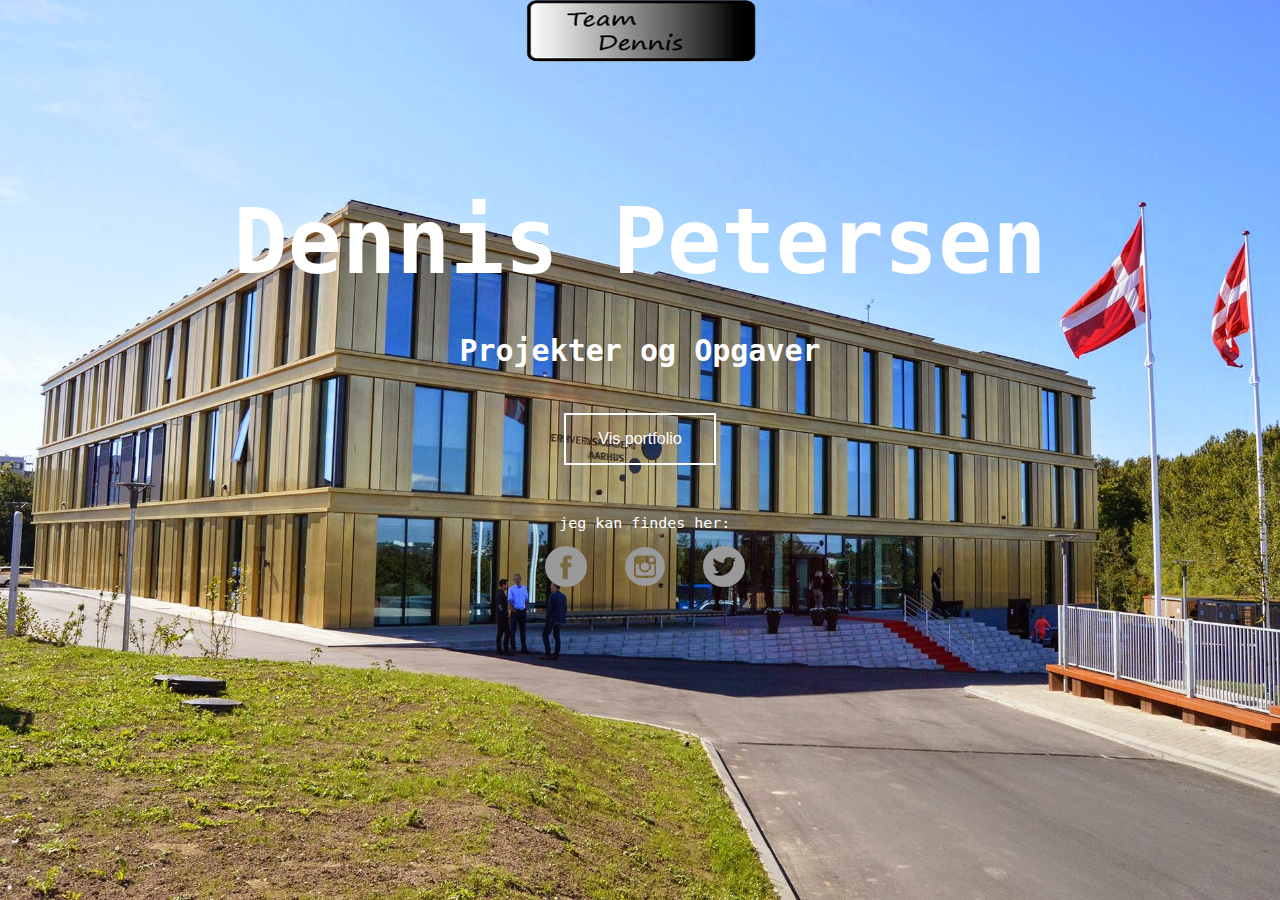
<file: index.html>
<!DOCTYPE html>
<html>

<head>
    <meta charset="utf-8">
    <meta name="viewport" content="width=device-width, initial-scale=1.0">
     <meta name="description" content= "Århus, Erhvervsakademi, Århus night, team dennis, velkommen ">
    <title>Team Dennis Portfolio</title>
    <link rel="stylesheet" type="text/css" href="css/styling.css">
</head>



<body class="forside">
    
    <nav>

    <img class=logo1 src=images/Logo%20sort%20hvid%20endelig.png alt="logo sort hvid">
    

</nav>

    <div class="container">
        <h1>Dennis Petersen</h1>

        <h2>Projekter og Opgaver</h2>
    </div>

    <div class="wrapper">
        <a href="velkommen.html"><button>Vis portfolio</button>
        </a>
    </div>

    <div class="medier">
        <p class="footertext">jeg kan findes her:<br>
            <a href="https://www.facebook.com/dennis.petersen.716" target=_blank><img src="images/fb.png" alt=facebook></a>
            <a href="https://www.instagram.com/dennispetersen96/" target=_blank><img src="images/insta.png" alt=instagram></a>
            <a href="https://twitter.com/" target="_blank"><img src="images/twitter.png" alt=twitter></a>

        </p>

    </div>



</body>

</html>
</file>
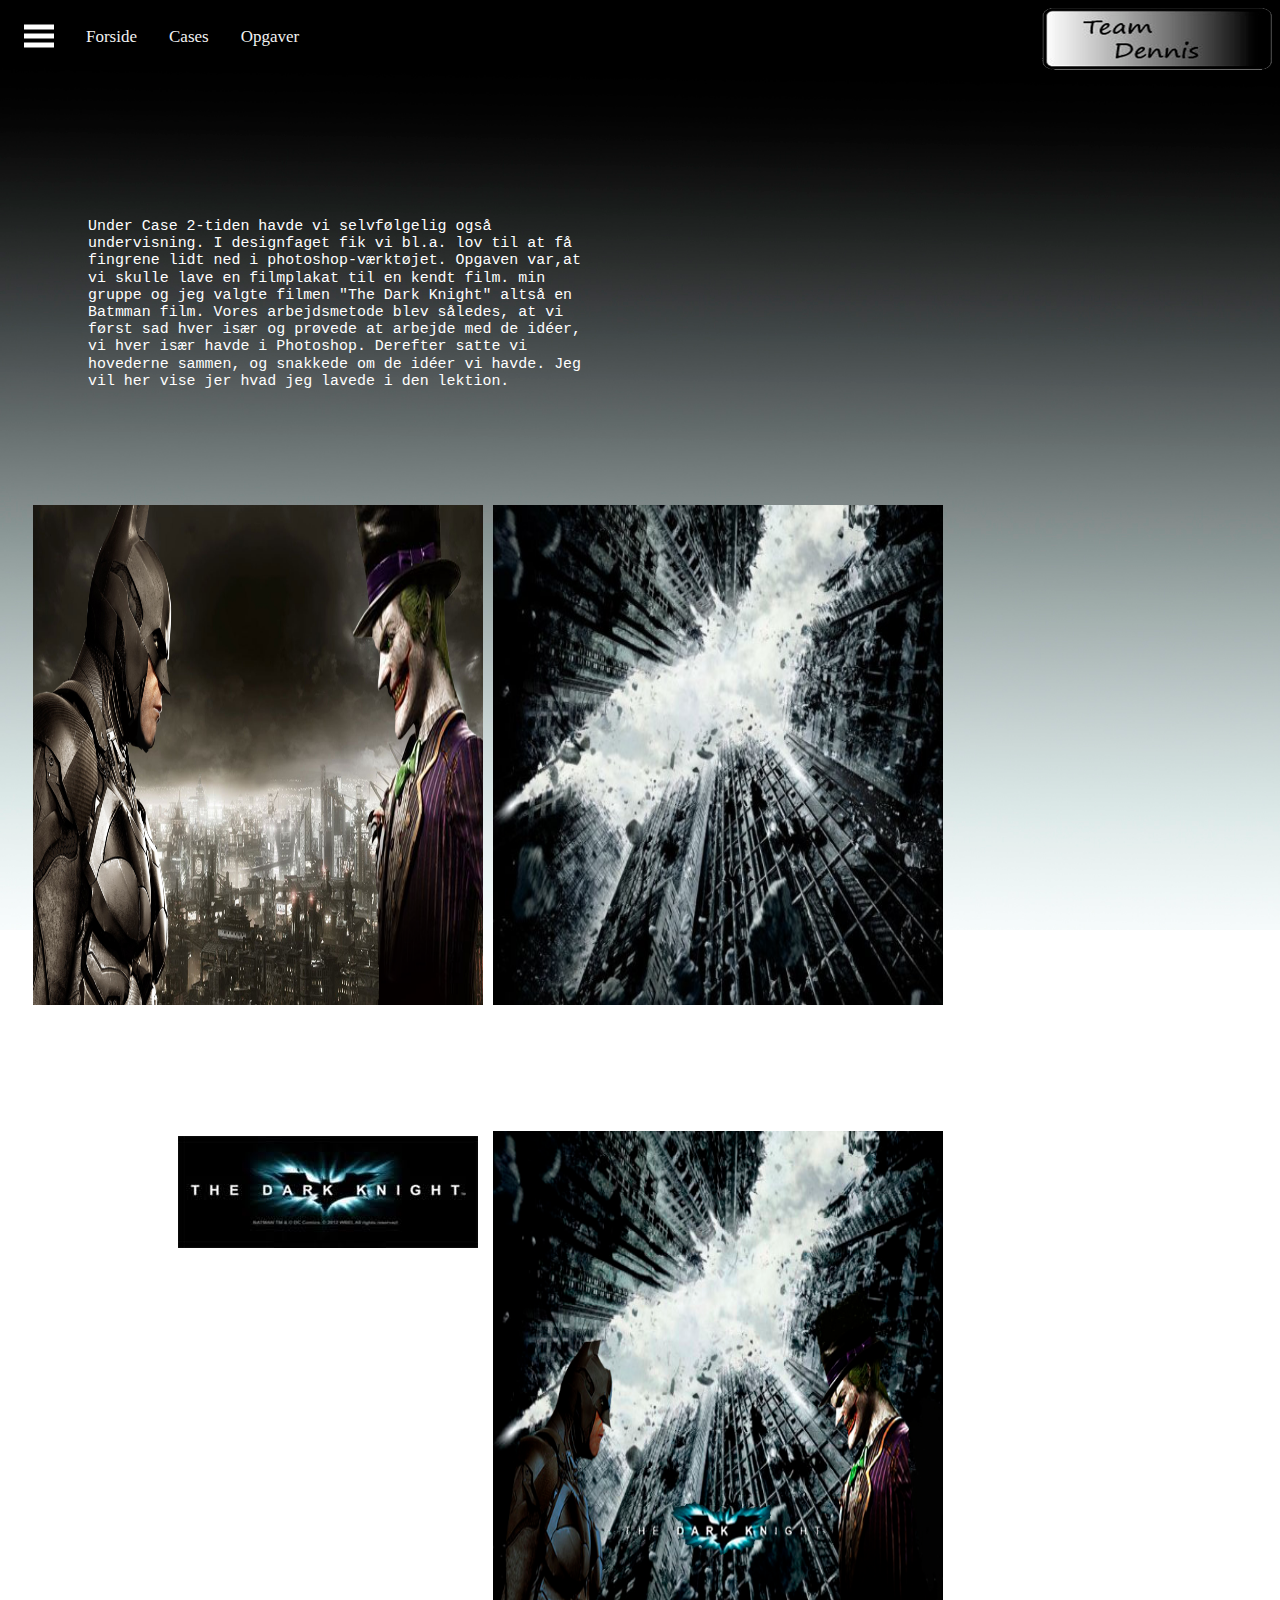
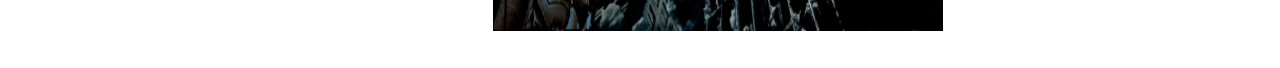
<file: filmplakat.html>
<!DOCTYPE html>

<html>

<head>
    <meta charset="utf-8">
    <meta name="viewport" content="width=device-width, initial-scale=1.0">
     <meta name="description" content= "Århus, Erhvervsakademi, Århus night, team dennis, batmna, the dark knight, plakat, film, biograf, joker, the joker, gotham ">
    <title>Team Dennis Portfolio</title>
    <link rel="stylesheet" type="text/css" href="css/styling.css">
</head>

<header>

</header>

<body class="velkommen">

  <nav class="navbar">
            
            <img class=logo2 src=images/Logo%20sort%20hvid%20endelig.png alt="logo sort hvid">
            
            <span class="open-slide">
      <a href="#" onclick="openSlideMenu()">
        <svg width="30" height="30">
            <path d="M0,5 30,5" stroke="#fff" stroke-width="5"/>
            <path d="M0,14 30,14" stroke="#fff" stroke-width="5"/>
            <path d="M0,23 30,23" stroke="#fff" stroke-width="5"/>
        </svg>
      </a>
    </span>


            <ul class="navbar-nav">
                <li><a href="index.html">Forside</a></li>
                <li><a href="#">Cases</a>
                    <ul>
                        <li><a href="streetfood.html"> Street Food</a></li>
                        <li><a href="sports.html"> Aarhus Sports</a></li>
                        <li><a href="stiften.html"> Cafe Stiften</a></li>
                    </ul>
                </li>
                <li><a>Opgaver</a>
                    <ul>
                        <li><a href="filmplakat.html">filmplakat</a></li>
                        <li><a href="tuborg.html">Tuborg</a></li>

                    </ul>
                </li>


            </ul>



        </nav>

        <div id="side-menu" class="side-nav">
        <a href="#" class="btn-close" onclick="closeSlideMenu()">&times;</a>
            <a href="index.html">forside</a>
            <a href="velkommen.html">velkommen</a>
            <a href="streetfood.html">Streetfood</a>
            <a href="sports.html">Aarhus Sports</a>
            <a href="stiften.html">Cafe Stiften</a>
            <a href="filmplakat.html">filmplakat</a>
            <a href="tuborg.html">tuborg</a>

        </div>

            
    
    <div id="main">
    
     <div> 
    <p class="skriftstreetfood"> Under Case 2-tiden havde vi selvfølgelig også undervisning. I designfaget fik vi bl.a. lov til at få fingrene lidt ned i photoshop-værktøjet. Opgaven var,at vi skulle lave en filmplakat til en kendt film.
    min gruppe og jeg valgte filmen "The Dark Knight" altså en Batmman film. Vores arbejdsmetode blev således, at vi først sad hver især og prøvede at arbejde med de idéer, vi hver især havde i Photoshop. Derefter satte vi hovederne sammen, og snakkede om de idéer vi havde. 
    Jeg vil her vise jer hvad jeg lavede i den lektion. 
        </div>
    
    
    <div class="container2">
    
        <div>
        <img class="streetfood4" src=images/batman_vs_joker_by_arkhamnatic-d9edoow.png alt="stiften1">
        </div>    
        
        <div>
        <img class="streetfood4" src="images/the-dark-knight-rises-poster-1341416943-view-0.jpg" alt= "stiften2">
        </div>
        
        <div>
        <p> Disse tre billeder ville jeg tage elementer ud fra, og derved kombinere. Resultatet ses på det sidste billede</p>
        </div>
        
        <div>
        <img class="streetfood3" src="images/The%20dark%20knight%20titel.jpg" alt="stiften3">
            
        </div>
        
        <div>
        <img class="streetfood4" src="images/the%20dark%20knight%20film%20plakat%20forslag.jpg" alt="stiften4">
        
        </div>
        
        </div>
    </div>
        
     <script>
        function openSlideMenu() {
            document.getElementById('side-menu').style.width = '250px';
            document.getElementById('main').style.marginLeft = '250px';
        }

        function closeSlideMenu() {
            document.getElementById('side-menu').style.width = '0';
            document.getElementById('main').style.marginLeft = '0';
        }

    </script>
        
</body>

</html>
</file>
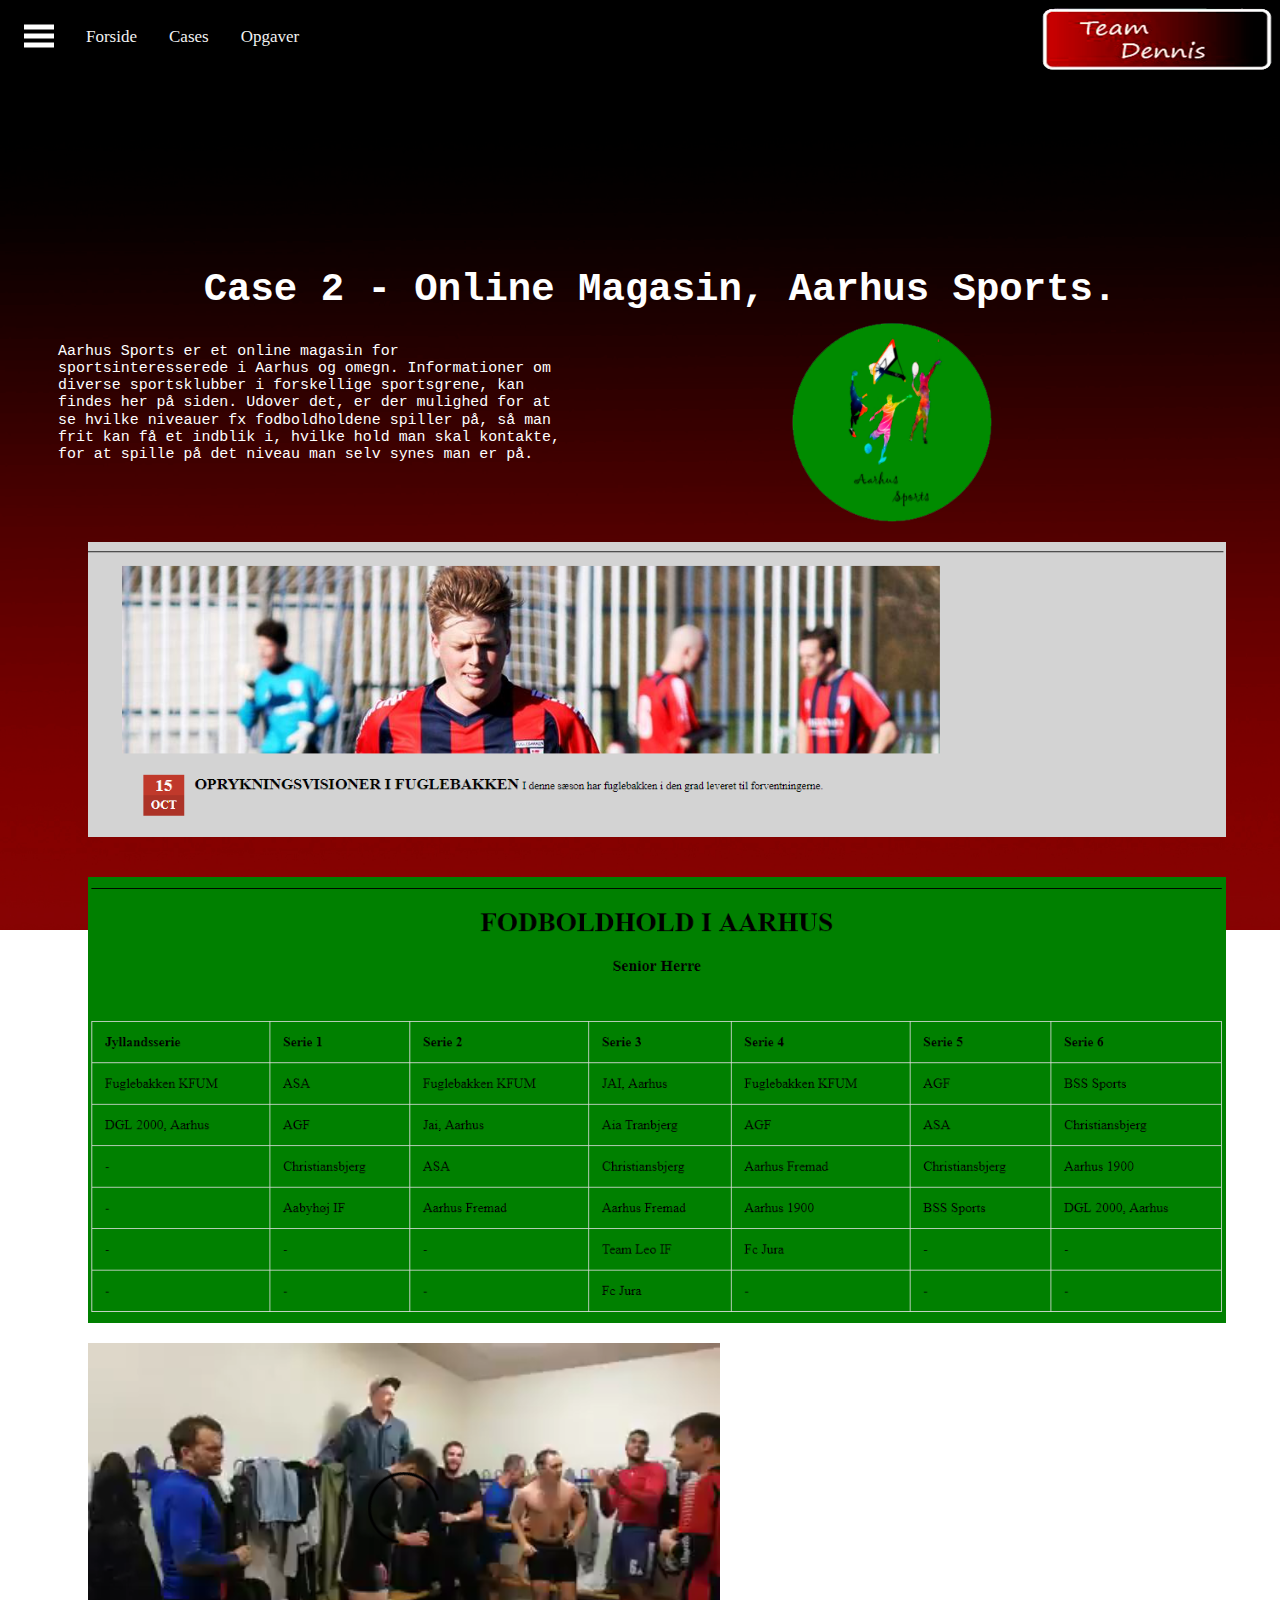
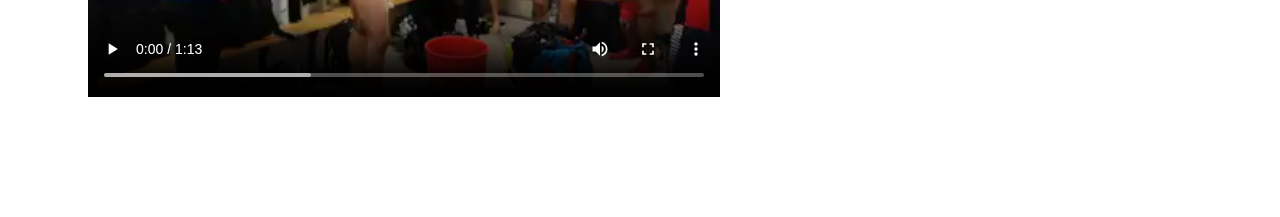
<file: sports.html>
<!DOCTYPE html>
<html>
    

<head>
    <meta charset="utf-8">
    <meta name="viewport" content="width=device-width, initial-scale=1.0">
     <meta name="description" content= "Århus, Erhvervsakademi, Århus night, team dennis, fodbold,tennis, basketball, fuglebakken, AGF, Bakken bears, serie fodbold, kontingent, skader, Aarhus Sports">
    <title>Team Dennis Portfolio</title>
    <link rel="stylesheet" type="text/css" href="css/styling.css">
</head>
    
    
    <body class="background">
    
     <nav class="navbar">
            
            <img class=logo2 src=images/logo%20r%C3%B8d%20sort%20endelig.png alt="logo sort hvid">
            
            <span class="open-slide">
      <a href="#" onclick="openSlideMenu()">
        <svg width="30" height="30">
            <path d="M0,5 30,5" stroke="#fff" stroke-width="5"/>
            <path d="M0,14 30,14" stroke="#fff" stroke-width="5"/>
            <path d="M0,23 30,23" stroke="#fff" stroke-width="5"/>
        </svg>
      </a>
    </span>


            <ul class="navbar-nav">
                <li><a href="index.html">Forside</a></li>
                <li><a href="#">Cases</a>
                    <ul>
                        <li><a href="streetfood.html"> Street Food</a></li>
                        <li><a href="sports.html"> Aarhus Sports</a></li>
                        <li><a href="stiften.html"> Cafe Stiften</a></li>
                    </ul>
                </li>
                <li><a>Opgaver</a>
                    <ul>
                        <li><a href="filmplakat.html">filmplakat</a></li>
                        <li><a href="tuborg.html">Tuborg</a></li>

                    </ul>
                </li>


            </ul>



        </nav>

        <div id="side-menu" class="side-nav">
        <a href="#" class="btn-close" onclick="closeSlideMenu()">&times;</a>
            <a href="index.html">forside</a>
            <a href="velkommen.html">velkommen</a>
            <a href="streetfood.html">Streetfood</a>
            <a href="sports.html">Aarhus Sports</a>
            <a href="stiften.html">Cafe Stiften</a>
            <a href="filmplakat.html">filmplakat</a>
            <a href="tuborg.html">tuborg</a>

        </div>



       

        <div id="main">
        
    <h1 class="overskrift2">Case 2 - Online Magasin, Aarhus Sports.</h1>
        
        
        
    <div> 
    <p> Aarhus Sports er et online magasin for sportsinteresserede i Aarhus og omegn. 
    Informationer om diverse sportsklubber i forskellige sportsgrene, kan findes 
    her på siden. 
    Udover det, er der mulighed for at se hvilke niveauer fx 
    fodboldholdene spiller på, så man frit kan få et indblik i, hvilke hold man 
    skal kontakte, for at spille på det niveau man selv synes man er på. </p>
        
        <img class="logo3" src="images/case%202%20logo.png" alt="sports logo">
        
        </div>
        
        
    
        <img class="fuglebakken" src="images/fuglebakken.PNG" alt="artikel 1">
        
        <img class="fuglebakken" src="images/fodboldhold.PNG" alt="holdoversigt">
        
        <video class=sejr controls>
        <source src=images/Fuglebakken%20sejr.mp4>
        </video>

        
        <div class="wrapper2">
        <a href="https://petersen8.github.io/home.html" target="_blank"><button>Se hele siden her</button>
        </a>
    </div>
        </div>
        
         <script>
        function openSlideMenu() {
            document.getElementById('side-menu').style.width = '250px';
            document.getElementById('main').style.marginLeft = '250px';
        }

        function closeSlideMenu() {
            document.getElementById('side-menu').style.width = '0';
            document.getElementById('main').style.marginLeft = '0';
        }

    </script>
        
    </body>
 
</html>
</file>
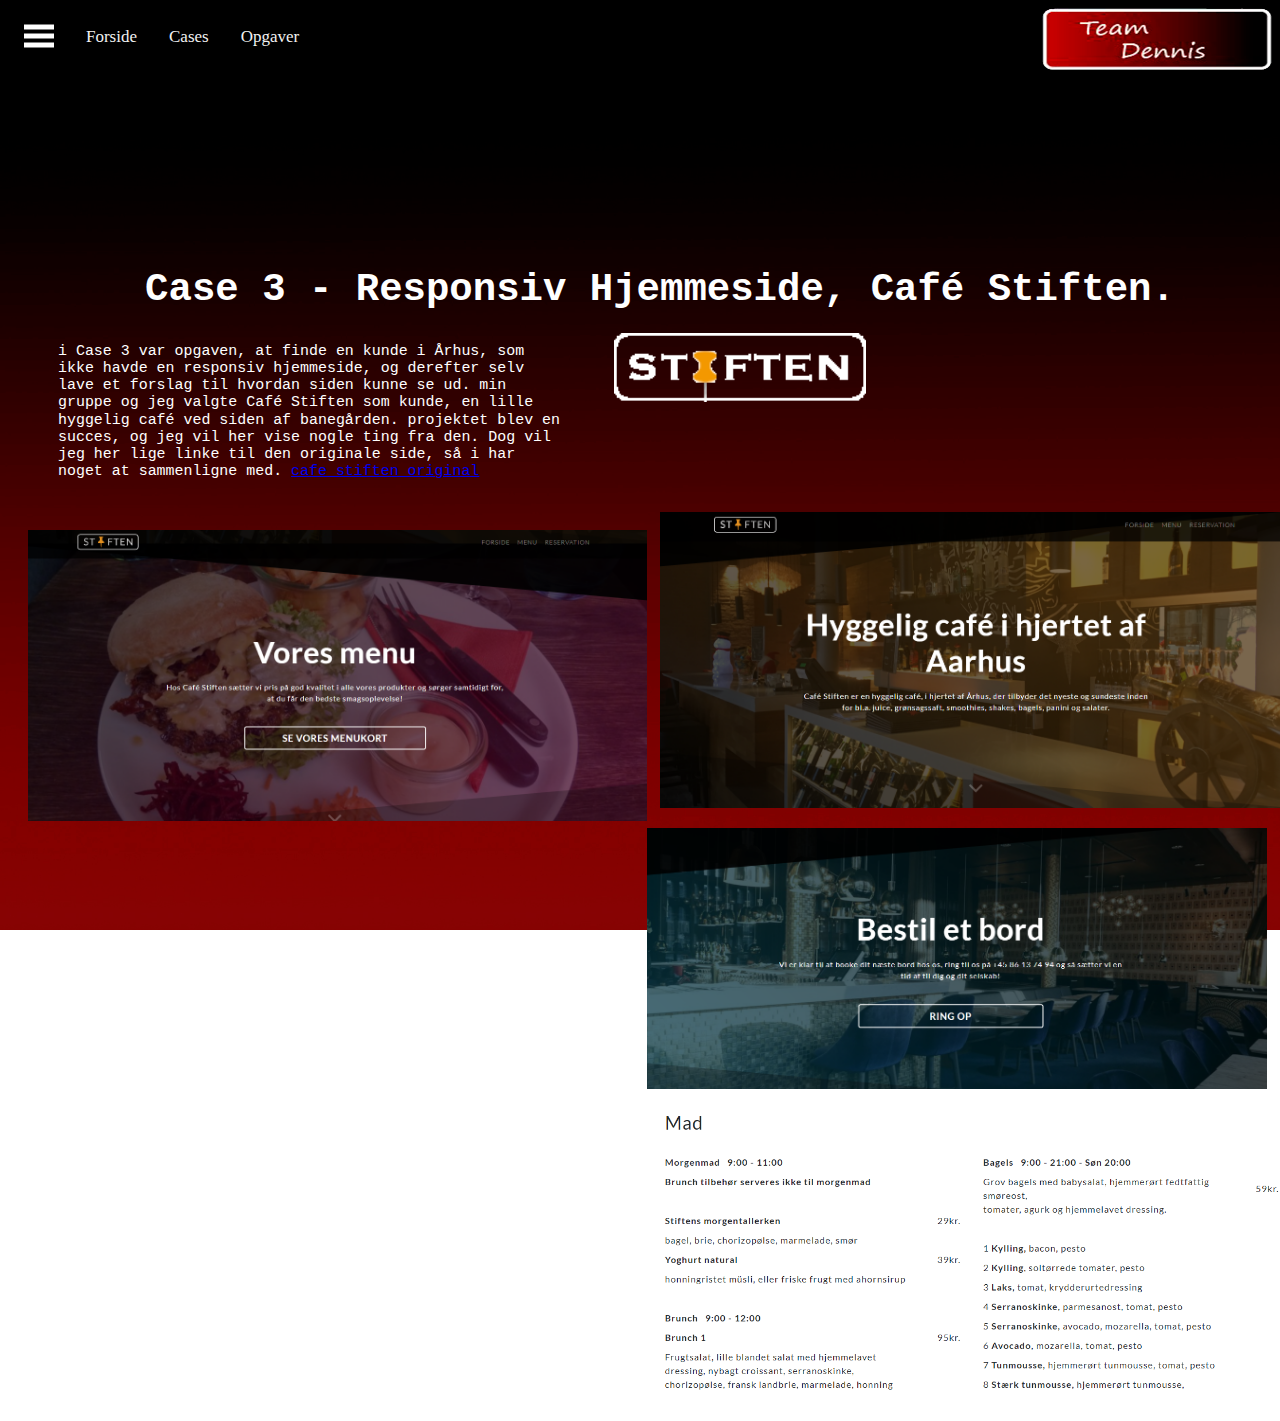
<file: stiften.html>
<!DOCTYPE html>
<html>
    

<head>
    <meta charset="utf-8">
    <meta name="viewport" content="width=device-width, initial-scale=1.0">
     <meta name="description" content= "Århus, Erhvervsakademi, Århus night, team dennis, cafe, kaffe, te, burger, banegården, mad, vin">
    <title>Team Dennis Portfolio</title>
    <link rel="stylesheet" type="text/css" href="css/styling.css">
</head>
    
    
    <body class="background">
    
    <nav class="navbar">
            
            <img class=logo2 src=images/logo%20r%C3%B8d%20sort%20endelig.png alt="logo sort hvid">
            
            <span class="open-slide">
      <a href="#" onclick="openSlideMenu()">
        <svg width="30" height="30">
            <path d="M0,5 30,5" stroke="#fff" stroke-width="5"/>
            <path d="M0,14 30,14" stroke="#fff" stroke-width="5"/>
            <path d="M0,23 30,23" stroke="#fff" stroke-width="5"/>
        </svg>
      </a>
    </span>


            <ul class="navbar-nav">
                <li><a href="index.html">Forside</a></li>
                <li><a href="#">Cases</a>
                    <ul>
                        <li><a href="streetfood.html"> Street Food</a></li>
                        <li><a href="sports.html"> Aarhus Sports</a></li>
                        <li><a href="stiften.html"> Cafe Stiften</a></li>
                    </ul>
                </li>
                <li><a>Opgaver</a>
                    <ul>
                        <li><a href="filmplakat.html">filmplakat</a></li>
                        <li><a href="tuborg.html">Tuborg</a></li>

                    </ul>
                </li>


            </ul>



        </nav>

        <div id="side-menu" class="side-nav">
        <a href="#" class="btn-close" onclick="closeSlideMenu()">&times;</a>
            <a href="index.html">forside</a>
            <a href="velkommen.html">velkommen</a>
            <a href="streetfood.html">Streetfood</a>
            <a href="sports.html">Aarhus Sports</a>
            <a href="stiften.html">Cafe Stiften</a>
            <a href="filmplakat.html">filmplakat</a>
            <a href="tuborg.html">tuborg</a>

        </div>



        

        <div id="main">
    
        
        <h1 class="overskrift2">Case 3 - Responsiv Hjemmeside, Café Stiften.</h1>
        
    
        <div> 
    <p> i Case 3 var opgaven, at finde en kunde i Århus, som ikke havde en responsiv hjemmeside, og derefter selv lave et forslag til hvordan siden kunne se ud. min gruppe og jeg valgte Café Stiften som kunde, en lille hyggelig café ved siden af banegården. projektet blev en succes, og jeg vil her vise nogle ting fra den. Dog vil jeg her lige linke til den originale side, så i har noget at sammenligne med. <a href="http://cafestiften.com/" target="_blank"> cafe stiften original</a> </p>
        </div>
        
    
        
        <img class="stiftenlogo" src="images/logo.png" alt="stiften logo">
    
        <img class="stiften" src="images/cafe%20stiften%201.PNG" alt="stiften1">
        
        <img class="stiften2" src="images/cafe%20stiften%202.PNG" alt= "stiften2">
        
        <img class="stiften2" src="images/stiten3.PNG" alt="stiften3">
        
        <img class="stiften3" src="images/stiften%204.PNG" alt="stiften4">
        
        
       <div class="wrapper">
        <a href="https://wrd.dk/stiften/" target="_blank"><button>Se hele siden her</button>
        </a>
    
    </div>
            
        </div>
        
     <script>
        function openSlideMenu() {
            document.getElementById('side-menu').style.width = '250px';
            document.getElementById('main').style.marginLeft = '250px';
        }

        function closeSlideMenu() {
            document.getElementById('side-menu').style.width = '0';
            document.getElementById('main').style.marginLeft = '0';
        }

    </script>
        

        
    </body>
 
</html>
</file>
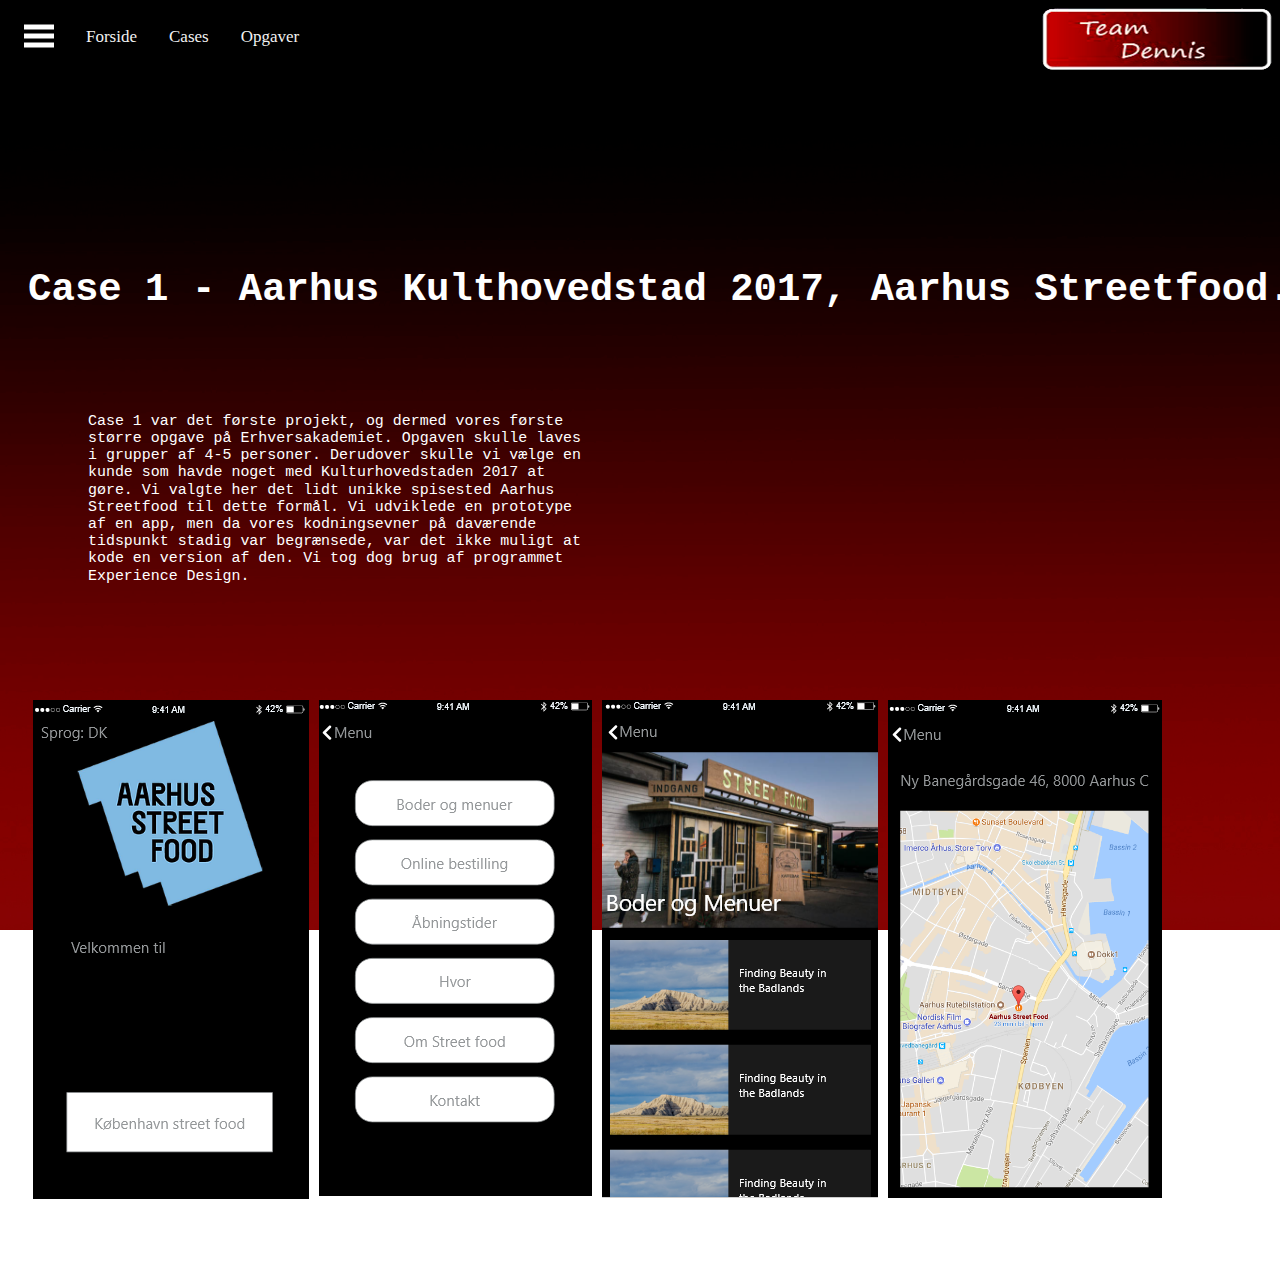
<file: streetfood.html>
<!DOCTYPE html>
<html>
    

<head>
    <meta charset="utf-8">
    <meta name="viewport" content="width=device-width, initial-scale=1.0">
     <meta name="description" content= "Århus, Erhvervsakademi, Århus night, team dennis, portfolio, streetfood, mad, lækker, haps, nam, rutebilstation, duck it, pizza, lasagne ">
    <title>Team Dennis Portfolio</title>
    <link rel="stylesheet" type="text/css" href="css/styling.css">
</head>
    
    
    <body class="background">
    
    <nav class="navbar">
            
            <img class=logo2 src=images/logo%20r%C3%B8d%20sort%20endelig.png alt="logo sort hvid">
            
            <span class="open-slide">
      <a href="#" onclick="openSlideMenu()">
        <svg width="30" height="30">
            <path d="M0,5 30,5" stroke="#fff" stroke-width="5"/>
            <path d="M0,14 30,14" stroke="#fff" stroke-width="5"/>
            <path d="M0,23 30,23" stroke="#fff" stroke-width="5"/>
        </svg>
      </a>
    </span>


            <ul class="navbar-nav">
                <li><a href="index.html">Forside</a></li>
                <li><a href="#">Cases</a>
                    <ul>
                        <li><a href="streetfood.html"> Street Food</a></li>
                        <li><a href="sports.html"> Aarhus Sports</a></li>
                        <li><a href="stiften.html"> Cafe Stiften</a></li>
                    </ul>
                </li>
                <li><a>Opgaver</a>
                    <ul>
                        <li><a href="filmplakat.html">filmplakat</a></li>
                        <li><a href="tuborg.html">Tuborg</a></li>

                    </ul>
                </li>


            </ul>



        </nav>

        <div id="side-menu" class="side-nav">
        <a href="#" class="btn-close" onclick="closeSlideMenu()">&times;</a>
            <a href="index.html">forside</a>
            <a href="velkommen.html">velkommen</a>
            <a href="streetfood.html">Streetfood</a>
            <a href="sports.html">Aarhus Sports</a>
            <a href="stiften.html">Cafe Stiften</a>
            <a href="filmplakat.html">filmplakat</a>
            <a href="tuborg.html">tuborg</a>

        </div>



       

        <div id="main">
        
        <h1 class="overskrift2">Case 1 - Aarhus Kulthovedstad 2017, Aarhus Streetfood.</h1>
        
    
        <div> 
    <p class="skriftstreetfood"> Case 1 var det første projekt, og dermed vores første større opgave på Erhversakademiet. Opgaven skulle laves i grupper af 4-5 personer. Derudover skulle vi vælge en kunde som havde noget med Kulturhovedstaden 2017 at gøre. Vi valgte her det lidt unikke spisested Aarhus Streetfood til dette formål. Vi udviklede en prototype af en app, men da vores kodningsevner på daværende tidspunkt stadig var begrænsede, var det ikke muligt at kode en version af den. Vi tog dog brug af programmet Experience Design. 
        </div>
        
    
        
        <div class="container2">
    
        <div>
        <img class="streetfood2" src=images/app%201.PNG alt="stiften1">
        </div>    
        
        <div>
        <img class="streetfood2" src="images/app%202.PNG" alt= "stiften2">
        </div>
        
        
        <div>
        <img class="streetfood2" src="images/app%203.PNG" alt="stiften3">
            
        </div>
        
        <div>
        <img class="streetfood2" src="images/app%204.PNG" alt="stiften4">
        
        </div>
        
        </div>
        </div>
        
         <script>
        function openSlideMenu() {
            document.getElementById('side-menu').style.width = '250px';
            document.getElementById('main').style.marginLeft = '250px';
        }

        function closeSlideMenu() {
            document.getElementById('side-menu').style.width = '0';
            document.getElementById('main').style.marginLeft = '0';
        }

    </script>
        
        
       

        

        
    </body>
 
</html>
</file>
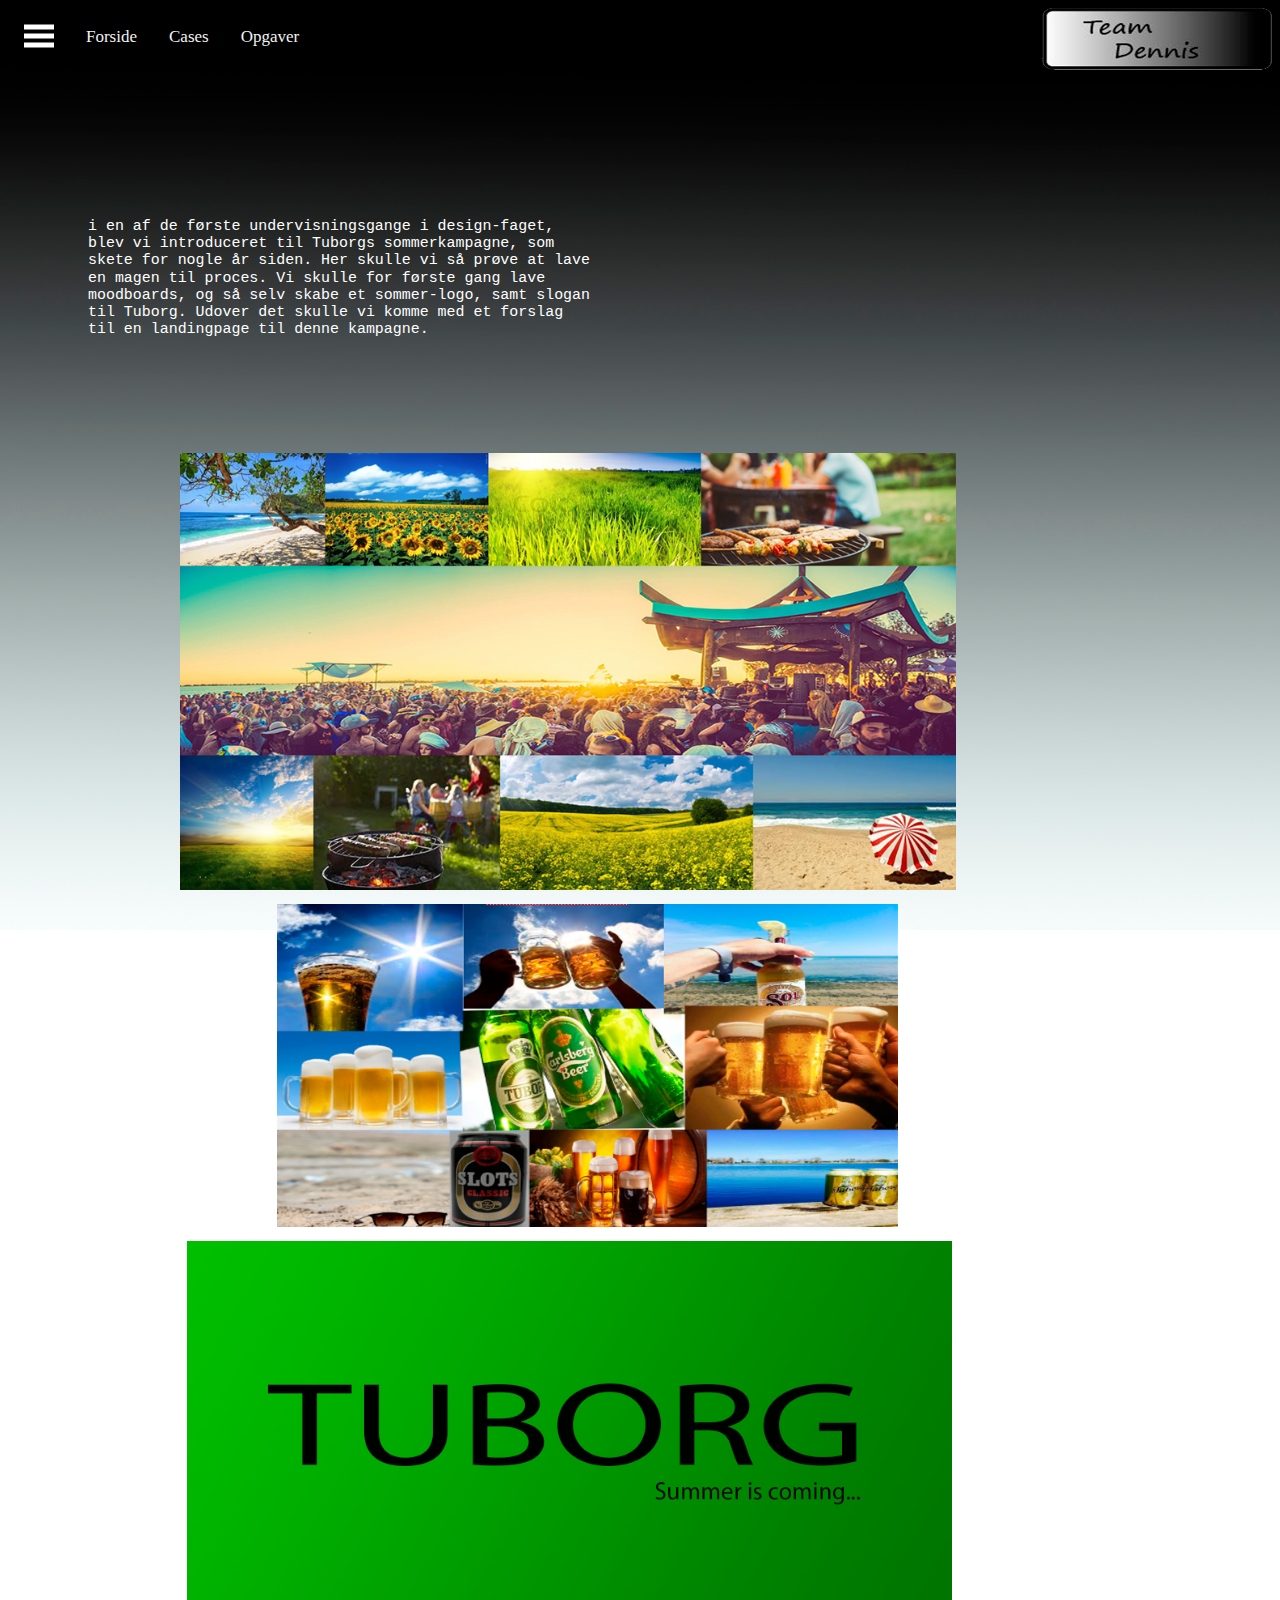
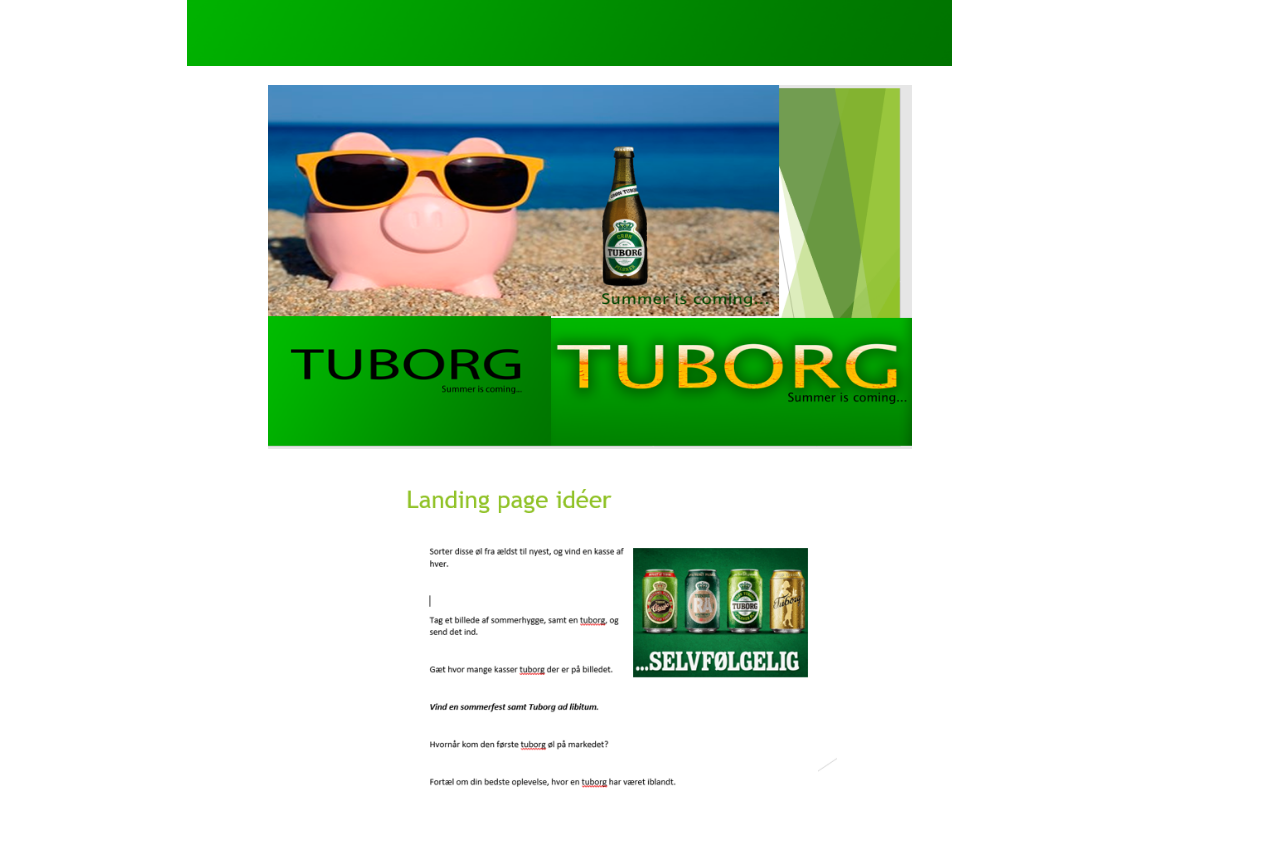
<file: tuborg.html>
<!DOCTYPE html>
<html>

<head>
    <meta charset="utf-8">
    <meta name="viewport" content="width=device-width, initial-scale=1.0">
     <meta name="description" content= "Århus, Erhvervsakademi, Eaa, team dennis, Tuborg, sommer, øl, moodboard, kampagne ">
    <title>Team Dennis Portfolio</title>
    <link rel="stylesheet" type="text/css" href="css/styling.css">
</head>

<header>

</header>

<body class="velkommen">

 <nav class="navbar">
            
            <img class=logo2 src=images/Logo%20sort%20hvid%20endelig.png alt="logo sort hvid">
            
            <span class="open-slide">
      <a href="#" onclick="openSlideMenu()">
        <svg width="30" height="30">
            <path d="M0,5 30,5" stroke="#fff" stroke-width="5"/>
            <path d="M0,14 30,14" stroke="#fff" stroke-width="5"/>
            <path d="M0,23 30,23" stroke="#fff" stroke-width="5"/>
        </svg>
      </a>
    </span>


            <ul class="navbar-nav">
                <li><a href="index.html">Forside</a></li>
                <li><a href="#">Cases</a>
                    <ul>
                        <li><a href="streetfood.html"> Street Food</a></li>
                        <li><a href="sports.html"> Aarhus Sports</a></li>
                        <li><a href="stiften.html"> Cafe Stiften</a></li>
                    </ul>
                </li>
                <li><a>Opgaver</a>
                    <ul>
                        <li><a href="filmplakat.html">filmplakat</a></li>
                        <li><a href="tuborg.html">Tuborg</a></li>

                    </ul>
                </li>


            </ul>



        </nav>

        <div id="side-menu" class="side-nav">
        <a href="#" class="btn-close" onclick="closeSlideMenu()">&times;</a>
            <a href="index.html">forside</a>
            <a href="velkommen.html">velkommen</a>
            <a href="streetfood.html">Streetfood</a>
            <a href="sports.html">Aarhus Sports</a>
            <a href="stiften.html">Cafe Stiften</a>
            <a href="filmplakat.html">filmplakat</a>
            <a href="tuborg.html">tuborg</a>

        </div>



       

        <div id="main">
            
    
     <div> 
    <p class="skriftstreetfood"> i en af de første undervisningsgange i design-faget, blev vi introduceret til Tuborgs sommerkampagne, som skete for nogle år siden. Her skulle vi så prøve at lave en magen til proces. Vi skulle for første gang lave moodboards, og så selv skabe et sommer-logo, samt slogan til Tuborg. Udover det skulle vi komme med et forslag til en landingpage til denne kampagne. 
        </div>
    
    
    <div class="container3">
    
        <div>
        <img class="tuborg" src=images/moodboard%20tuborg%20sommer%201.png alt="stiften1">
        </div>    
        
        <div>
        <img class="tuborg" src="images/moodboard%20tuborg%20sommer%202.PNG" alt= "stiften2">
        </div>
        
        <div>
        <img class="tuborg" src="images/tuborg%20logo.PNG" alt="stiften3">
            
        </div>
        
        <div>
        <img class="tuborg2" src="images/tuborg%20logoer.PNG" alt="stiften4">   
        
        </div>
        
        
        <div>
        
        <img class="tuborg2" src="images/landing%20page%20ide.PNG" alt="stiften4">
        
        </div>
        
        </div>
    </div>
        
     <script>
        function openSlideMenu() {
            document.getElementById('side-menu').style.width = '250px';
            document.getElementById('main').style.marginLeft = '250px';
        }

        function closeSlideMenu() {
            document.getElementById('side-menu').style.width = '0';
            document.getElementById('main').style.marginLeft = '0';
        }

    </script>
        
        
</body>

</html>
</file>
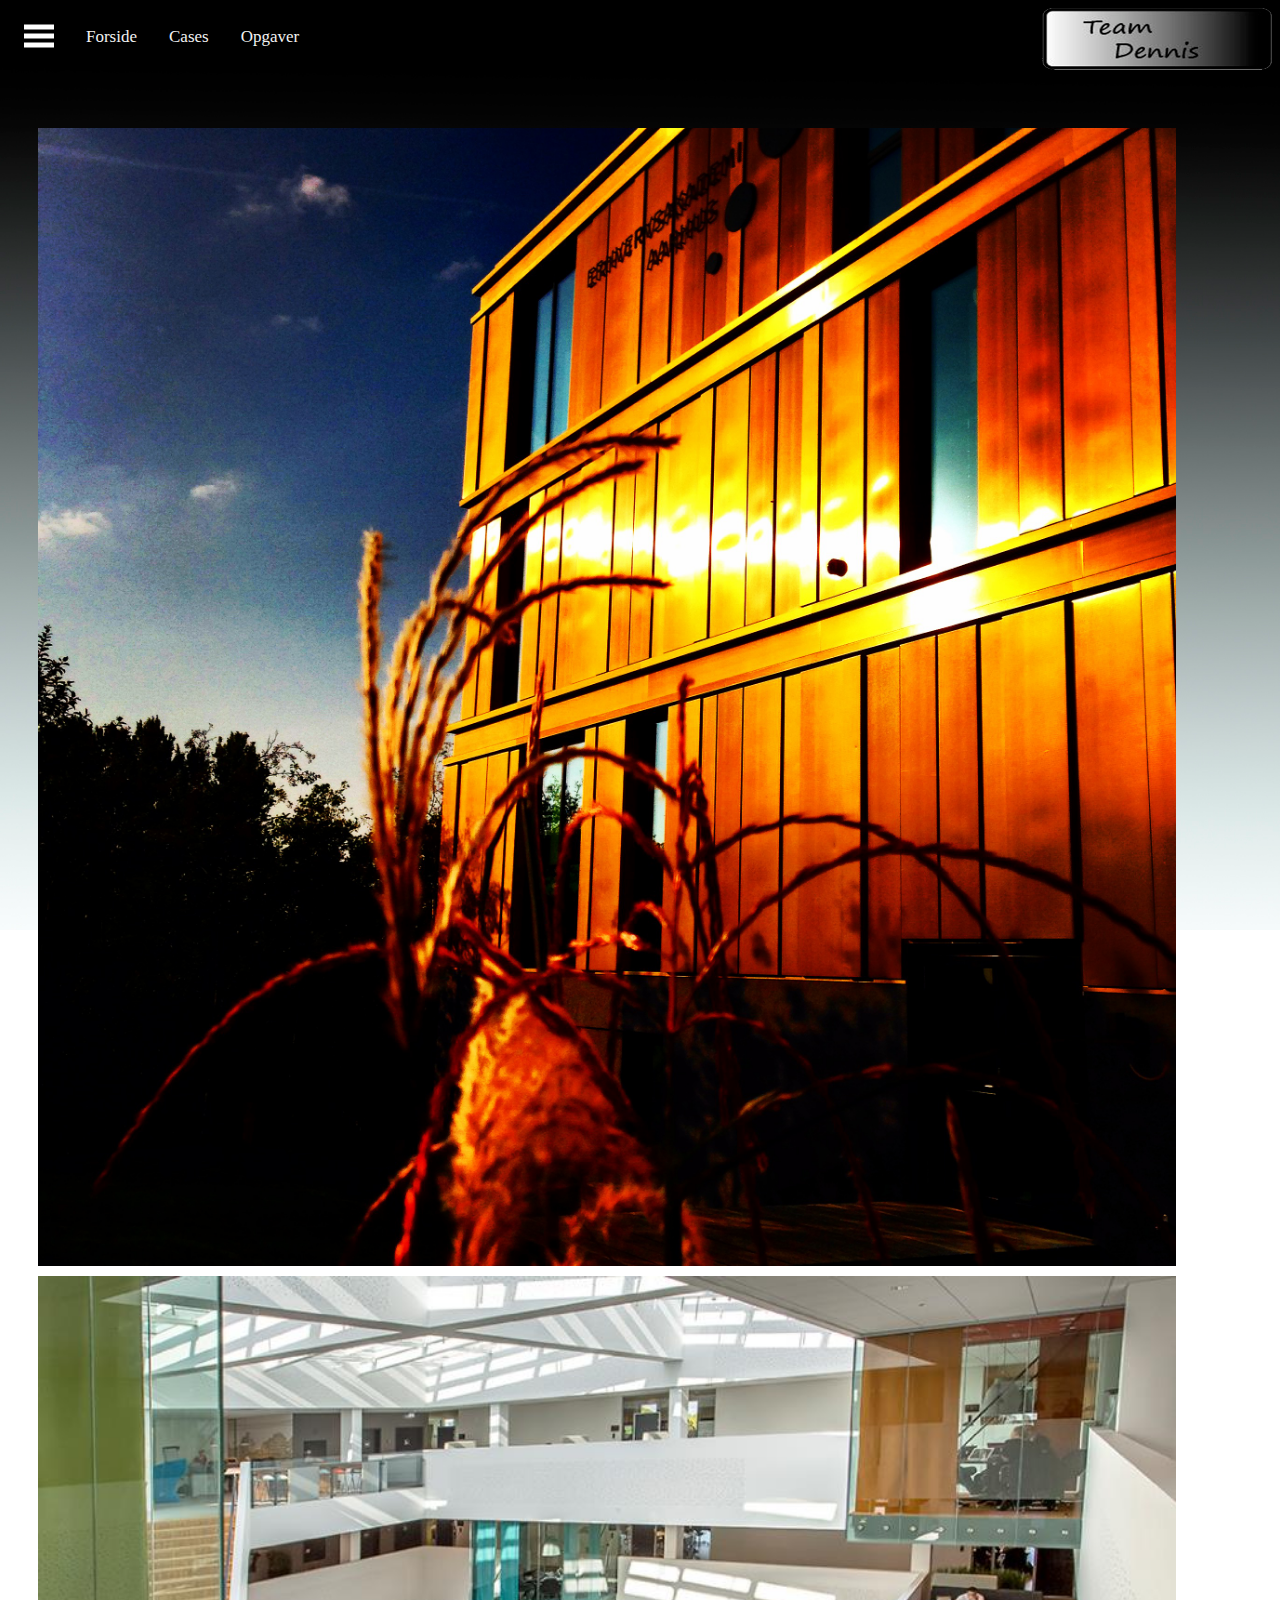
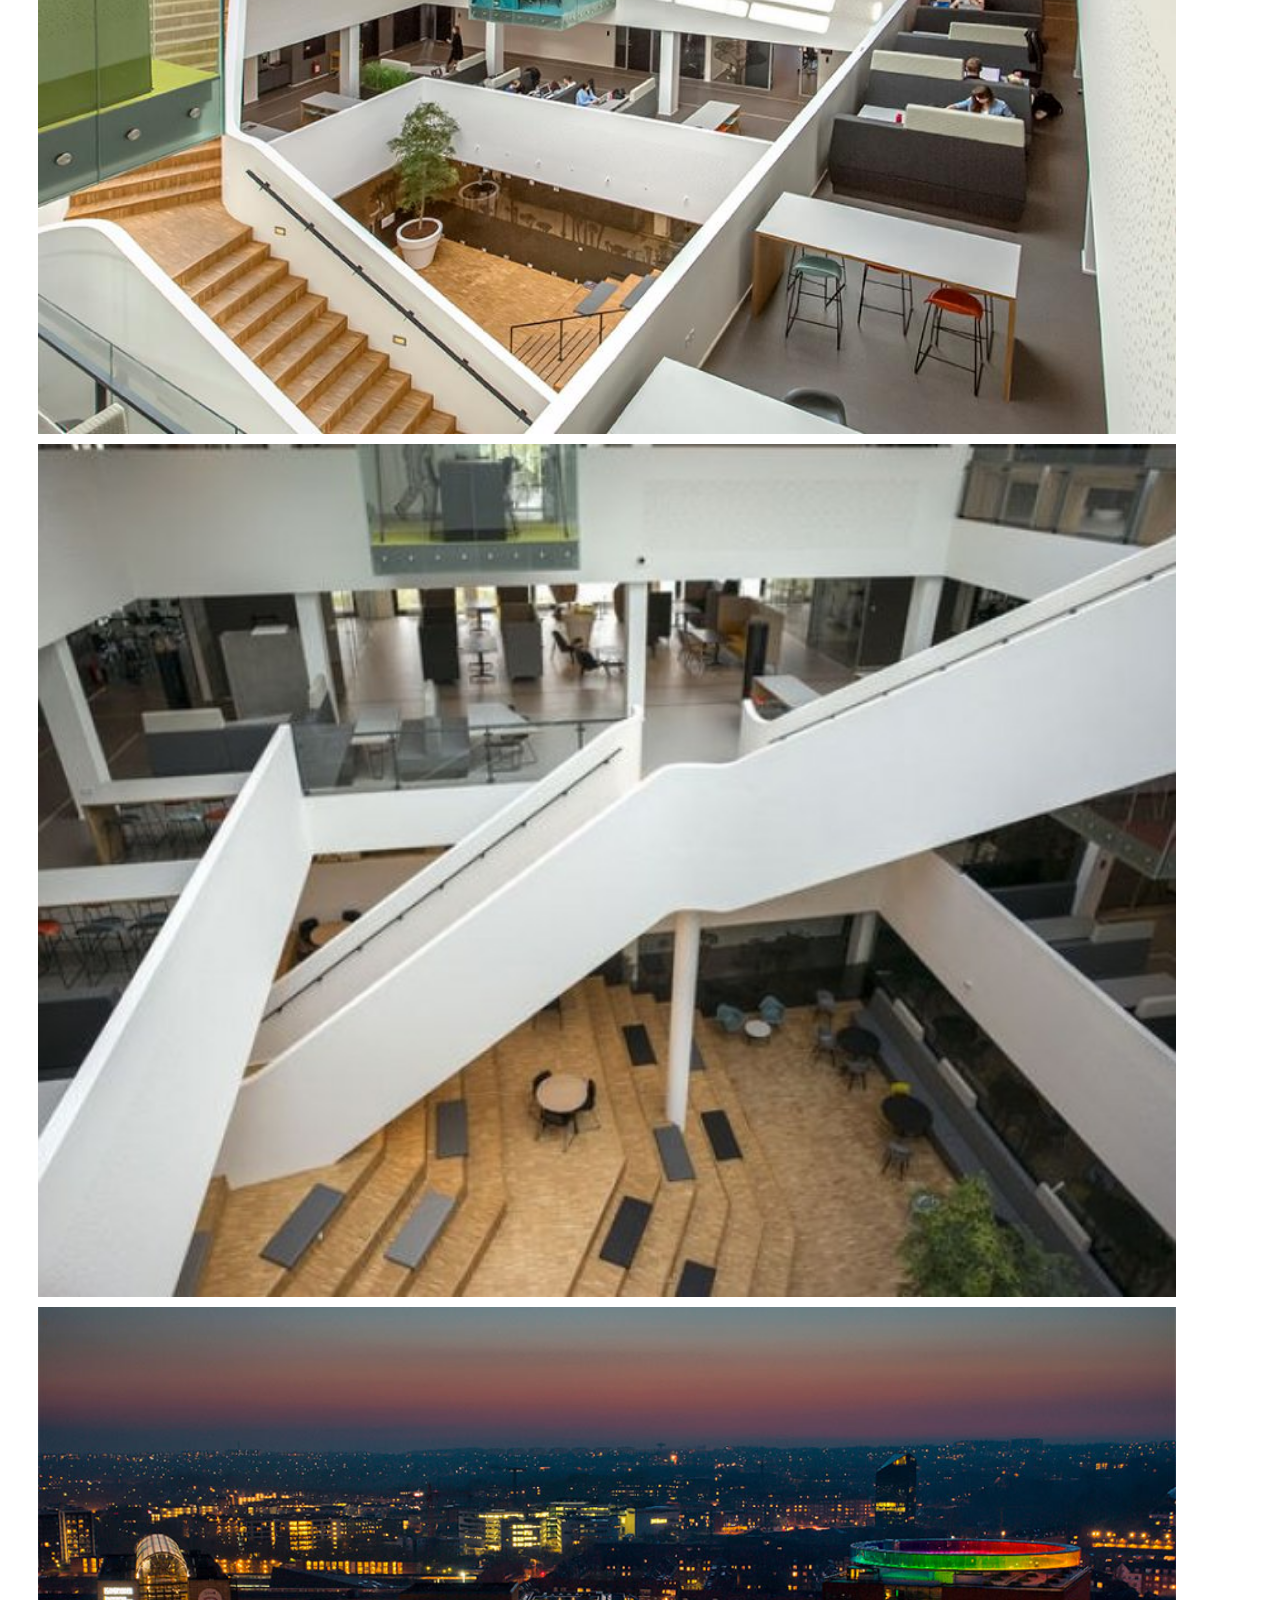
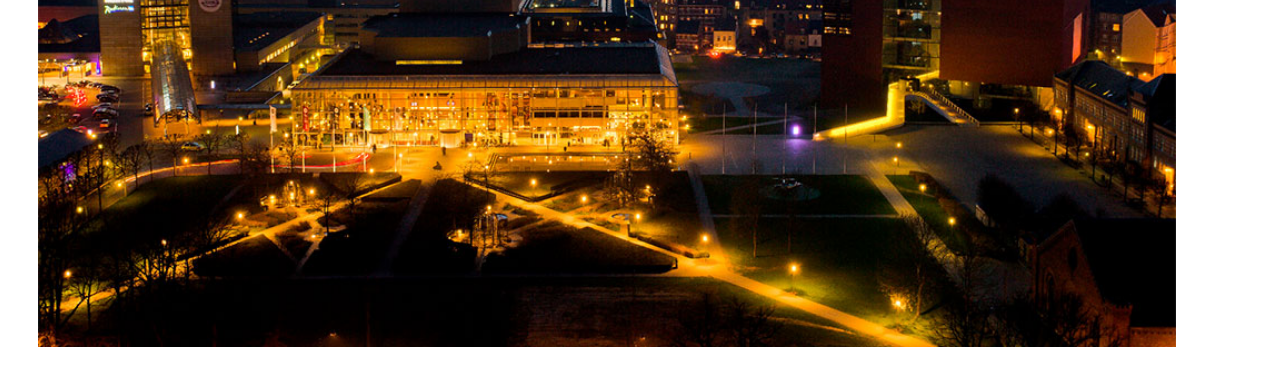
<file: velkommen.html>
<!DOCTYPE html>
<html>

<head>
    <meta charset="utf-8">
    <meta name="viewport" content="width=device-width, initial-scale=1.0">
    <meta name="description" content= "Århus, Erhvervsakademi, Århus night, team dennis ">

    <title>Team Dennis Portfolio</title>
    <link rel="stylesheet" type="text/css" href="css/styling.css">
</head>



<body class="velkommen">
   





        <nav class="navbar">
            
            <img class=logo2 src=images/Logo%20sort%20hvid%20endelig.png alt="logo sort hvid">
            
            <span class="open-slide">
      <a href="#" onclick="openSlideMenu()">
        <svg width="30" height="30">
            <path d="M0,5 30,5" stroke="#fff" stroke-width="5"/>
            <path d="M0,14 30,14" stroke="#fff" stroke-width="5"/>
            <path d="M0,23 30,23" stroke="#fff" stroke-width="5"/>
        </svg>
      </a>
    </span>


            <ul class="navbar-nav">
                <li><a href="index.html">Forside</a></li>
                <li><a href="#">Cases</a>
                    <ul>
                        <li><a href="streetfood.html"> Street Food</a></li>
                        <li><a href="sports.html"> Aarhus Sports</a></li>
                        <li><a href="stiften.html"> Cafe Stiften</a></li>
                    </ul>
                </li>
                <li><a>Opgaver</a>
                    <ul>
                        <li><a href="filmplakat.html">filmplakat</a></li>
                        <li><a href="tuborg.html">Tuborg</a></li>

                    </ul>
                </li>


            </ul>



        </nav>

        <div id="side-menu" class="side-nav">
        <a href="#" class="btn-close" onclick="closeSlideMenu()">&times;</a>
            <a href="index.html">forside</a>
            <a href="velkommen.html">velkommen</a>
            <a href="streetfood.html">Streetfood</a>
            <a href="sports.html">Aarhus Sports</a>
            <a href="stiften.html">Cafe Stiften</a>
            <a href="filmplakat.html">filmplakat</a>
            <a href="tuborg.html">tuborg</a>

        </div>



       

        <div id="main">
            
            <div class="container4">
    
            <div class="">
                <img src="images/Eaaa.jpg" alt=erhvervsakademi>
            </div>

            <div class="">
                <img src="images/erhvervsakademi%20indenfor.jpg" alt=Eaa indenfor 1>

            </div>


            <div class="">

                <img src="images/Eaaa%20indenfor%202.jpg" alt=Eaa indenfor 2>
            </div>


            <div class="">
                <img src="images/%C3%A5rhus%20night.jpg" alt=Århus night>
            </div>
            </div>

        </div>
        
         <script>
        function openSlideMenu() {
            document.getElementById('side-menu').style.width = '250px';
            document.getElementById('main').style.marginLeft = '250px';
        }

        function closeSlideMenu() {
            document.getElementById('side-menu').style.width = '0';
            document.getElementById('main').style.marginLeft = '0';
        }

    </script>
        
</body>

</html>
</file>
<file: css/styling.css>
html {
    line-height: 1.15;
    /* 1 */
    -ms-text-size-adjust: 100%;
    /* 2 */
    -webkit-text-size-adjust: 100%;
    
    margin: 0;
    padding: 0;
}

.forside {
    background-image: url(../images/Erhvervsakademi.jpg);
    background-repeat: no-repeat;
    background-position: center center;
    background-attachment: fixed;
    background-size: cover;
    margin-top: 0;
}



.logo1 {
    display: block;
    max-width: 230px;
    max-height: 95px;
    width: 300px;
    height: 62px;
    margin-bottom: 0;
    margin-left:41%;
    margin-top:0px;
    
    
}

.container {
    font-size: 30px;
    text-align: justify;
    color: white;
    margin-top:-50px;
}

h1{
    font size: 2em;
    font-family: monospace;
    text-align: center;
    margin-top: 50px;
    margin-bottom: 0;
}

h2 {
    font-size: 1em;
    font-family: monospace;
    text-align: center;
    margin-top: 40px;
    align-content: center;
}

.wrapper {
    text-align: center;
}

button {
    background-color:transparent;
    border: 2px solid white;
    color: white;
    padding: 15px 32px;
    text-align: center;
    text-decoration: none;
    display: inline-block;
    font-size: 16px;
    margin: 20px 2px;
    cursor: pointer;
}

.medier {
    text-align: center;
    color:white;
    align-content: center;
    margin-left:35%;
} 

.footertext{
    text-align: center;
}

img {
    width: 50px;
    height: auto;
    display: inline-block;
    cursor: pointer;
    margin:10px;
}


.velkommen{
    background-image: url(../images/baggrund%20til%20hjemmeside.jpg);
    background-repeat: no-repeat;
    background-position: center center;
    background-attachment: fixed;
    background-size: cover;
    margin-top: 0;
}
.logo2{
    max-width: 230px;
    max-height: 95px;
    width: 300px;
    height: 62px;
    margin: 0px;  
    float: right;
}


.background{
    background-image: url(../images/Baggrund%20til%20hjemmeside%20r%C3%B8d.jpg);
    background-repeat: no-repeat;
    background-position: center center;
    background-attachment: fixed;
    background-size: cover;
    margin-top: 0;
}

}
.{
display: inline-block;
}






.udenfor img{
    width:49%;
    float:left;
    margin-top:100px;
    height: auto;
}

.indenfor1 img{
    width:49%;
    float: right;
    margin:0;
    margin-top:100px;
    margin:bottom:10px;
    height:auto;
}

.indenfor2 img{
    width:49%;
    margin:0;
    float:right;
    margin-top:20px;
    height:auto;
   
}

.aarhus img{
    width:49%;
    margin:0;
    float:left;
    margin-top:20px;
    height:auto;
    margin-right:0px;
    margin-left:10px;
}

h1{
    color: white;
    margin-top:150px;
    font-size:3em;
}

p{
    color:white;
    text-align: left;
    font-family: monospace;
    display: block;
    font-size:1.15em;
    width: 40%;
    height: auto;
    margin: 30px; 30px; 
    line-height: inherit;
    display: block;
    float: left;
        
}

.fuglebakken{
    width: 90%;
    height: auto;  
    float: left;
    margin: 20px;
    margin-left:60px;
    align-content: center;
}

.logo3{
    float:right;
    width: 200px;
    margin:auto;
    margin-right:300px;
    display: block;
    margin-top:10px;
    
}

.sejr{
    width:50%;
    display: block;
    margin-left: 60px;
    margin-top:30px;
}


.wrapper2 {
    text-align: left;
    margin-left:60px;
    
}

.stiftenlogo{
    width:20%;
    margin:20px;
}

.stiften{
    
     width: 50%;
    height: auto;  
    float: right;
    margin:0;
    align-content: center;
    margin-top:85px;

}


.stiften2{
    
     width: 49%;
    height: auto;  
    float: left;
    margin:0;
    align-content: center;
    margin-top:20px;
    
}

.stiften3{
    
     width: 50%;
    height: auto;  
    float: right;
    margin:0;
    align-content: center;
    margin-top: 20px;
    height: auto;

}


.container2{
    display: flex;
    flex-wrap:wrap;
    justify-content: left;
    margin-top: 50px;
    float: left;
}

.streetfood2{
    height:auto;
    width:auto;
    margin:5px;
}

.streetfood3{
    height: auto;
    width: auto;
    margin-left: 150px;
}


.streetfood4{
    height:500px;
    width:450px;
    margin:5px;
}

.tuborg{
    width: 80%;
    height: auto;
    margin:5px;
}


.tuborg2{
    
    width:80%;
    height: auto;
    float: center;
    
    
}


.container3{
    display: flex;
    flex-wrap:wrap;
    justify-content: center;
    margin-top: 50px;
    float: left;
}

.container4 img{
    display: flex;
    flex-direction: row;
    width:90%;
    height: auto;
    align-content: cente
}

.skriftstreetfood{
    color:white;
    text-align: left;
    font-family: monospace;
    display: block;
    font-size:1.15em;
    width: 40%;
    height: auto;
    margin: 60px; 60px; 
    line-height: inherit;
    display: block;
    float: center;
    margin-top:100px;
        

    
}


.navbar{
  background-color:transparent;
 
}

.navbar a{
  float:left;
  display:block;
  color:#f2f2f2;
  text-align:center;
  padding:14px 16px;
  text-decoration:none;
  font-size:17px;
}

.navbar ul{
  margin:8px 0 0 0;
  list-style:none;
}

.navbar a:hover{
  background-color:#ddd;
  color:#000;
}

.side-nav{
  height:100%;
  width:0;
  position:fixed;
  z-index:1;
  top:0;
  left:0;
  background-color:#111;
  opacity:0.9;
  overflow-x:hidden;
  padding-top:60px;
  transition:0.5s;
}

.side-nav a{
  padding:10px 10px 10px 30px;
  text-decoration:none;
  font-size:22px;
  color:#ccc;
  display:block;
  transition:0.3s;
}

.side-nav a:hover{
  color:#fff;
}

.side-nav .btn-close{
  position:absolute;
  top:0;
  right:22px;
  font-size:36px;
  margin-left:50px;
}

#main{
  transition:margin-left 0.5s;
  padding:20px;
  overflow:hidden;
  width:100%;
}


nav{
    width:100%;
    height: 90px;
    background-color: transparent;
    
   
}

nav img{
    margin-top:20px;
}

ul{
   margin:0;
padding:0;
line-height:30px;
}

li{
    margin:0;
padding:0;
list-style:none;
float:left;
position:relative;
background-color: transparent;
    
}

    
}


    
}

ul li a{
   text-align:center;
font-family:monospace;
text-decoration:none; 
height:30px; 
width:150px; 
display:block; 
color:transparent; 
border:1px solid #FFF;
text-shadow:1px 1px 1px #000; 
    
}

ul ul{
 position:absolute;
visibility:hidden;
top:32px;
}

ul li:hover ul{
    visibility: visible;
    
}

li:hover{
    background:#09F; 
}

ul li:hover ul li a:hover {
background:#CCC; /*Underlinks "mus over" farve*/
color:#000; /*Underlinks "mus over" tekstfarve*/

}

ul li ul li{
    width: 180px;
}

a:hover {
color:#000; /*Links "mus over" tekstfarve mens musen er på linket*/

@media(max-width:568px){
  .navbar-nav{display:none}
}

@media(min-width:568px){
  .open-slide{display:none}
}
</file>
